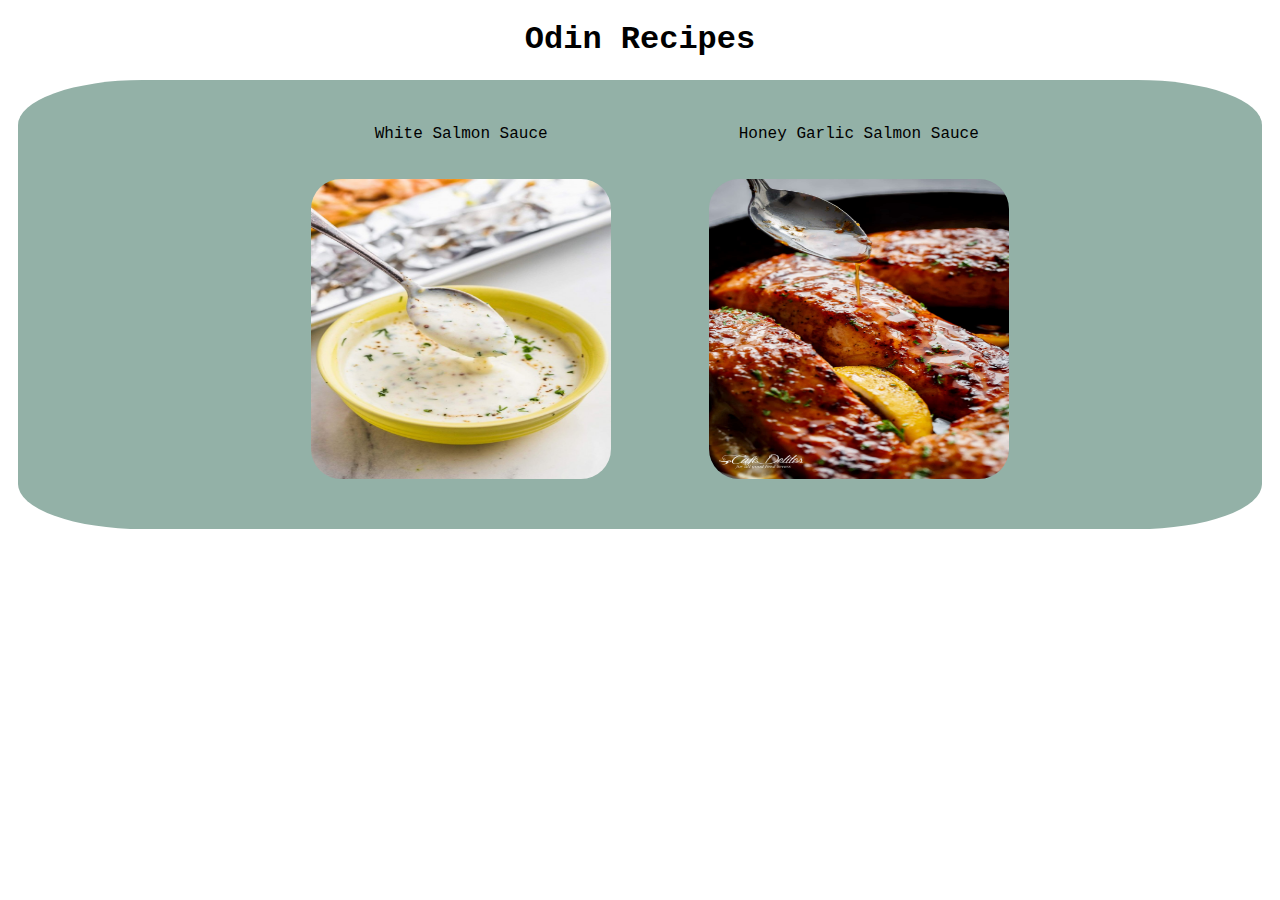
<file: index.html>
<!DOCTYPE html>
<html lang="en">
  <head>
    <meta charset="UTF-8" />
    <meta name="viewport" content="width=device-width, initial-scale=1.0" />
    <title>Odin Recipes</title>
    <link rel="stylesheet" href="styles.css" />
  </head>
  <body>
    <h1>Odin Recipes</h1>
    <div class="recipe-container">
      <div class="recipe-lists">
      <ul class="recipe-lists">
        <li>
          <a href="./recipes/white_salmon_sauce.html">White Salmon Sauce</a>
          <a href="./recipes/white_salmon_sauce.html"><img class="home-img" src="./images/white_sauce.jpeg" alt="white sauce picture"> </a>
        </li>
        <li>
          <a href="./recipes/honey_salmon_sauce.html"
            >Honey Garlic Salmon Sauce</a
          >
          <a href="./recipes/honey_salmon_sauce.html"><img class="home-img" src="./images/honey_sauce.jpeg" alt="honey sauce picture"> </a>
        </li>
      </ul>
    </div>
    </div>
  </body>
</html
</file>
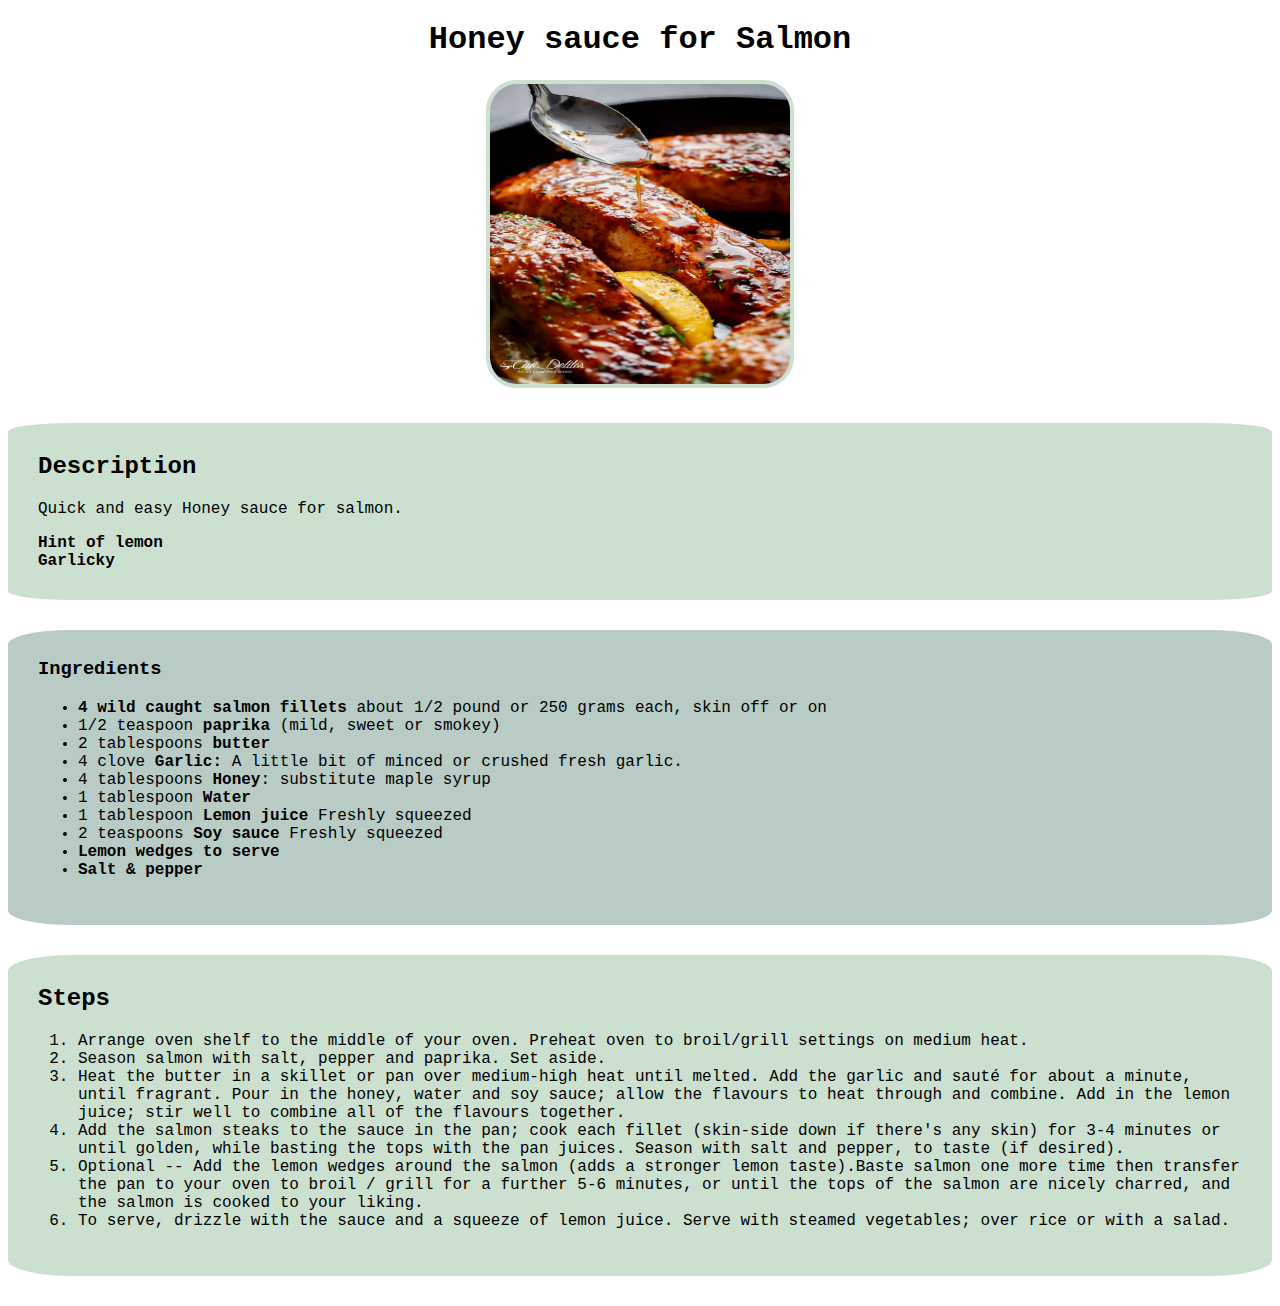
<file: recipes/honey_salmon_sauce.html>
<!DOCTYPE html>
<html lang="en">
  <head>
    <meta charset="UTF-8" />
    <meta name="viewport" content="width=device-width, initial-scale=1.0" />
    <title>Honey salmon sauce</title>
    <link rel="stylesheet" href="../styles.css" />
  </head>
  <body>
    <h1>Honey sauce for Salmon</h1>

    <div class="picture-container">
      <img
        class="recipe-img"
        src="../images/honey_sauce.jpeg"
        alt="Honey sauce"
        height="300"
        width="300"
      />
    </div>

    <div class="description-container">
      <div class="text">
        <h2>Description</h2>
        <p>Quick and easy Honey sauce for salmon.</p>
        <strong>Hint of lemon</strong>
        <br />
        <strong>Garlicky</strong>
      </div>
    </div>

    <div class="ingredients-container">
      <div class="text">
        <h3>Ingredients</h3>
        <ul>
          <li>
            <strong>4 wild caught salmon fillets</strong> about 1/2 pound or 250
            grams each, skin off or on
          </li>
          <li>1/2 teaspoon <strong>paprika</strong> (mild, sweet or smokey)</li>

          <li>2 tablespoons <strong>butter</strong></li>
          <li>
            4 clove <strong>Garlic:</strong> A little bit of minced or crushed
            fresh garlic.
          </li>
          <li>4 tablespoons <strong>Honey</strong>: substitute maple syrup</li>
          <li>1 tablespoon <strong>Water</strong></li>
          <li>1 tablespoon <strong>Lemon juice</strong> Freshly squeezed</li>
          <li>2 teaspoons <strong>Soy sauce</strong> Freshly squeezed</li>
          <li><strong>Lemon wedges to serve</strong></li>

          <li><strong>Salt & pepper</strong></li>
        </ul>
      </div>
    </div>

    <div class="steps-container">
      <div class="text">
        <h2>Steps</h2>
        <ol>
          <li>
            Arrange oven shelf to the middle of your oven. Preheat oven to
            broil/grill settings on medium heat.
          </li>
          <li>Season salmon with salt, pepper and paprika. Set aside.</li>
          <li>
            Heat the butter in a skillet or pan over medium-high heat until
            melted. Add the garlic and sauté for about a minute, until fragrant.
            Pour in the honey, water and soy sauce; allow the flavours to heat
            through and combine. Add in the lemon juice; stir well to combine
            all of the flavours together.
          </li>
          <li>
            Add the salmon steaks to the sauce in the pan; cook each fillet
            (skin-side down if there's any skin) for 3-4 minutes or until
            golden, while basting the tops with the pan juices. Season with salt
            and pepper, to taste (if desired).
          </li>
          <li>
            Optional -- Add the lemon wedges around the salmon (adds a stronger
            lemon taste).Baste salmon one more time then transfer the pan to
            your oven to broil / grill for a further 5-6 minutes, or until the
            tops of the salmon are nicely charred, and the salmon is cooked to
            your liking.
          </li>
          <li>
            To serve, drizzle with the sauce and a squeeze of lemon juice. Serve
            with steamed vegetables; over rice or with a salad.
          </li>
        </ol>
      </div>
    </div>
  </body>
</html>
</file>
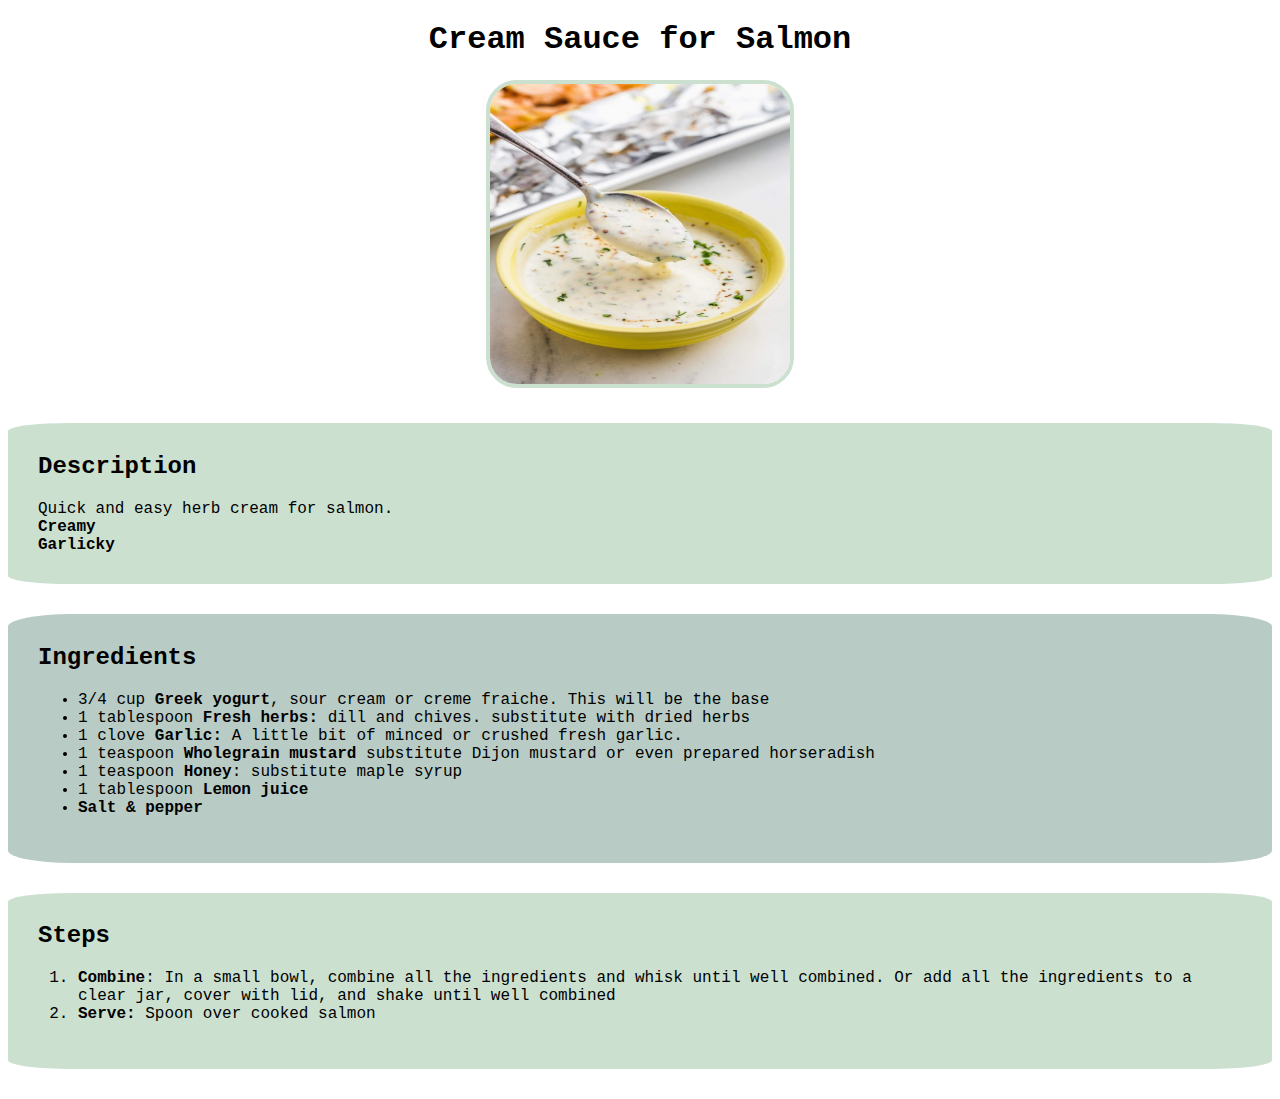
<file: recipes/white_salmon_sauce.html>
<!DOCTYPE html>
<html lang="en">
  <head>
    <meta charset="UTF-8" />
    <meta name="viewport" content="width=device-width, initial-scale=1.0" />
    <title>Salmon</title>
    <link rel="stylesheet" href="../styles.css" />
  </head>
  <body>
    <h1>Cream Sauce for Salmon</h1>

    <div class="picture-container">
      <img
        class="recipe-img"
        src="../images/white_sauce.jpeg"
        alt="white cream sauce"
        height="300"
        width="300"
      />
    </div>

    <div class="description-container">
      <div class="text">
        <h2>Description</h2>
        Quick and easy herb cream for salmon.
        <br />
        <strong>Creamy </strong>
        <br />
        <strong>Garlicky</strong>
      </div>
    </div>

    <div class="ingredients-container">
      <div class="text">
        <h2>Ingredients</h2>
        <ul>
          <li>
            3/4 cup <strong>Greek yogurt</strong>, sour cream or creme fraiche.
            This will be the base
          </li>
          <li>
            1 tablespoon <strong>Fresh herbs:</strong> dill and chives.
            substitute with dried herbs
          </li>
          <li>
            1 clove <strong>Garlic:</strong> A little bit of minced or crushed
            fresh garlic.
          </li>
          <li>
            1 teaspoon <strong>Wholegrain mustard</strong> substitute Dijon
            mustard or even prepared horseradish
          </li>
          <li>1 teaspoon <strong>Honey</strong>: substitute maple syrup</li>
          <li>1 tablespoon <strong>Lemon juice</strong></li>
          <li><strong>Salt & pepper</strong></li>
        </ul>
      </div>
    </div>

    <div class="steps-container">
      <div class="text">
        <h2>Steps</h2>
        <ol>
          <li>
            <strong>Combine</strong>: In a small bowl, combine all the
            ingredients and whisk until well combined. Or add all the
            ingredients to a clear jar, cover with lid, and shake until well
            combined
          </li>
          <li><strong>Serve:</strong> Spoon over cooked salmon</li>
        </ol>
      </div>
    </div>
  </body>
</html>
</file>
<file: styles.css>
body {
  font-family: "Lucida Console", "Courier New", monospace;
}

h1 {
  text-align: center;
}

/* list of recipes on home page */
.recipe-container {
  text-align: center;
  background-color: #93b1a7;
  padding: 1px;
  margin: 10px;
  border-radius: 10%;
}
.recipe-lists {
  list-style: none;
}

.recipe-lists li {
  display: inline-block;
  margin: 10px;
}

/* links to recipes on home page */
.recipe-lists a {
  text-decoration: none;
  color: black;
  border: 2px solid #93b1a7;
  padding: 1em 2em;
  display: block;
}

.recipe-lists li:hover {
  border: 2px solid #cce0d0;
}

.home-img {
  border-radius: 10%;
  height: 300px;
  width: 300px;
}

.recipe-img {
  border-radius: 10%;
  border: 4px solid #cce0d0;
}

/* picture for recipe page */
.picture-container {
  text-align: center;
}
/* description for recipe page */
.description-container {
  background-color: #cce0d0;
  border-radius: 5%;
}

.ingredients-container {
  background-color: #b8ccc5;
  border-radius: 5%;
}

.steps-container {
  background-color: #cce0d0;
  border-radius: 5%;
}

.text {
  margin: 30px;
  padding-top: 10px;
  padding-bottom: 30px;
}
</file>
